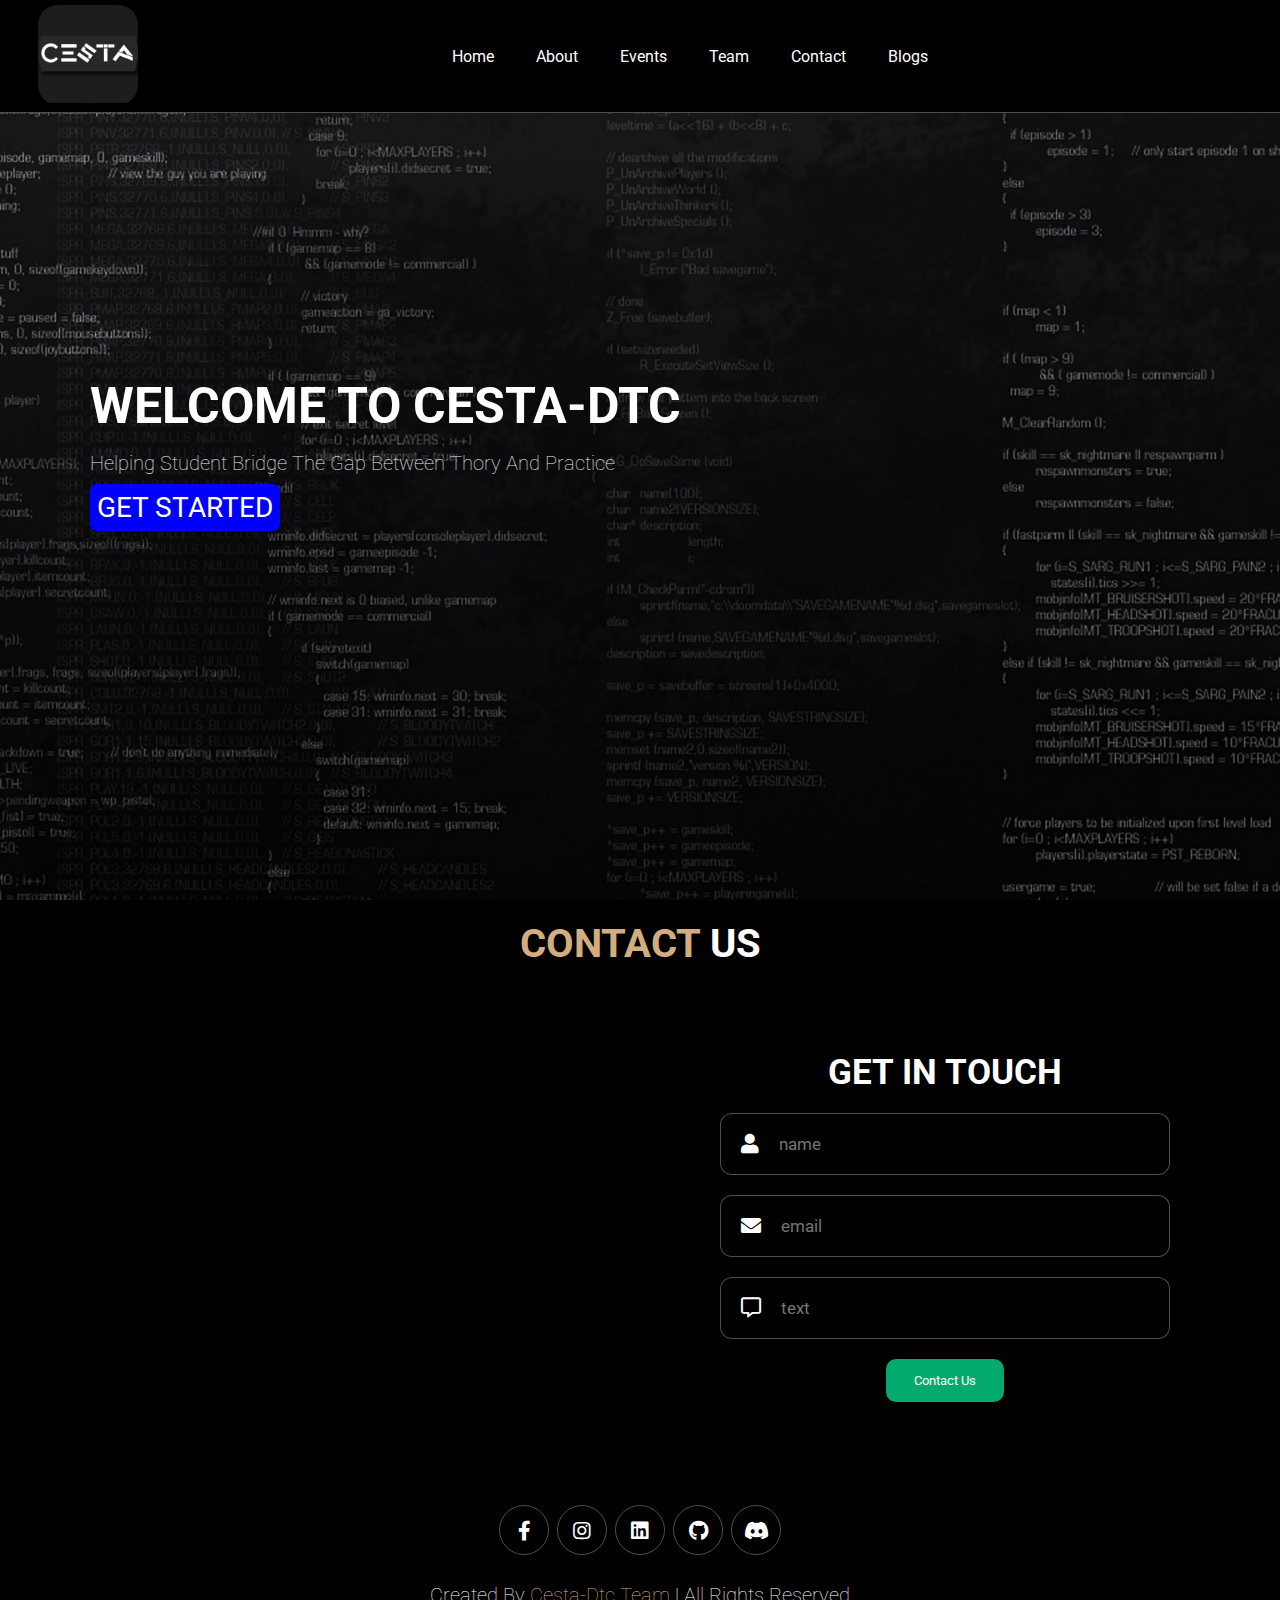
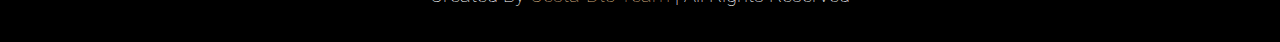
<file: index.html>
<!DOCTYPE html>
<html lang="en">

<head>
    <meta charset="UTF-8">
    <meta http-equiv="X-UA-Compatible" content="IE=edge">
    <meta name="viewport" content="width=device-width, initial-scale=1.0">
    <title>our Cesta website</title>
    <!-- font awesome cdn link  -->
    <link rel="stylesheet" href="https://cdnjs.cloudflare.com/ajax/libs/font-awesome/5.15.4/css/all.min.css">

    <!-- custom css file link  -->
    <link rel="stylesheet" href="Css/style.css">

</head>

<body>

    <!-- header section starts  -->

    <header class="header">

        <a href="#" class="logo">
            <img src="images/Cesta Logo.jpg" alt="">
        </a>

        <nav class="navbar">
            <a href="#home">home</a>
            <a href="about.html" target="_blank">about</a>
            <a href="event.html" target="_blank">events</a>
            <a href="team.html"target="_blank">Team</a>
            <a href="#contact">contact</a>
            <a href="blog.html" target="_blank">blogs</a>
        </nav>

        <div class="icons">
            <div class="fas fa-bars" id="menu-btn"></div>
        </div>

    </header>

    <!-- header section ends -->

    <!-- home section starts  -->
    
     <section class="home" id="home">

        <div class="content">
            <h3>WELCOME TO CESTA-DTC</h3>
            <p>helping student bridge the gap between thory and practice</p>
            <a href="https://forms.gle/VNdWDeQYE36ZvpDL8" class="btn">GET STARTED</a>
        </div>

    </section> 

    <!-- home section ends -->

    <section class="contact" id="contact">

        <h1 class="heading"> <span>contact</span> us </h1>

        <div class="row">
            <iframe
                src="https://www.google.com/maps/embed?pb=!1m18!1m12!1m3!1d3507.1602812419487!2d77.47405471440328!3d28.47471929795815!2m3!1f0!2f0!3f0!3m2!1i1024!2i768!4f13.1!3m3!1m2!1s0x390cebdaaaaaaaab%3A0xef507664000ad02f!2sDelhi%20Technical%20Campus!5e0!3m2!1sen!2sin!4v1662790748796!5m2!1sen!2sin"
                width="600" height="450" style="border:0;" allowfullscreen="" loading="lazy"
                referrerpolicy="no-referrer-when-downgrade"></iframe>
            <form method="POST" name="google-sheet">
                <h3>get in touch</h3>
                <div class="inputBox">
                    <span class="fas fa-user"></span>
                    <input type="text" placeholder="name" name="name">
                </div>
                <div class="inputBox">
                    <span class="fas fa-envelope"></span>
                    <input type="email" placeholder="email" name="email">
                </div>
                <div class="inputBox">
                    <span class="far fa-comment-alt"></span>
                    <input type="text" placeholder="text" name="text">
                </div>
                <button type="submit" class="btn" name="submit">contact us</button>
            </form>

        </div>
        <script>
            const scriptURL = 'https://script.google.com/macros/s/AKfycbz7lAosodSD-V6cBgMZ0WAo_YsvTln0lBKECK5NUUzPAsW_QoCiKyj_T21NyO-RPtwh/exec'
            const form = document.forms['google-sheet']

            form.addEventListener('submit', e => {
                e.preventDefault()
                fetch(scriptURL, { method: 'POST', body: new FormData(form) })
                    .then(response => alert("Thanks for Contacting us..! We Will Contact You Soon..."))
                    .catch(error => console.error('Error!', error.message))
            })
        </script>
    </section>

    <!-- contact section ends -->


    <!-- footer section starts  -->

    <section class="footer">

        <div class="share">
            <a href="https://www.facebook.com/cestadtc" class="fab fa-facebook-f"></a>
            <a href="https://instagram.com/cesta_dtc?igshid=YmMyMTA2M2Y=" class="fab fa-instagram"></a>
            <a href="https://www.linkedin.com/company/cesta-computer-science-club-of-delhi-technical-campus/"
                class="fab fa-linkedin"></a>
            <a href="https://github.com/cestasociety" class="fab fa-github"></a>
            <a href="https://discord.gg/knZuyUsU" class="fab fa-discord"></a>
        </div>

        <div class="credit">created by <span>Cesta-dtc team</span> | all rights reserved</div>

    </section>

    <!-- footer section ends -->

    <!-- custom js file link  -->
    <script src="js/script.js"></script>

</body>

</html>
</file>
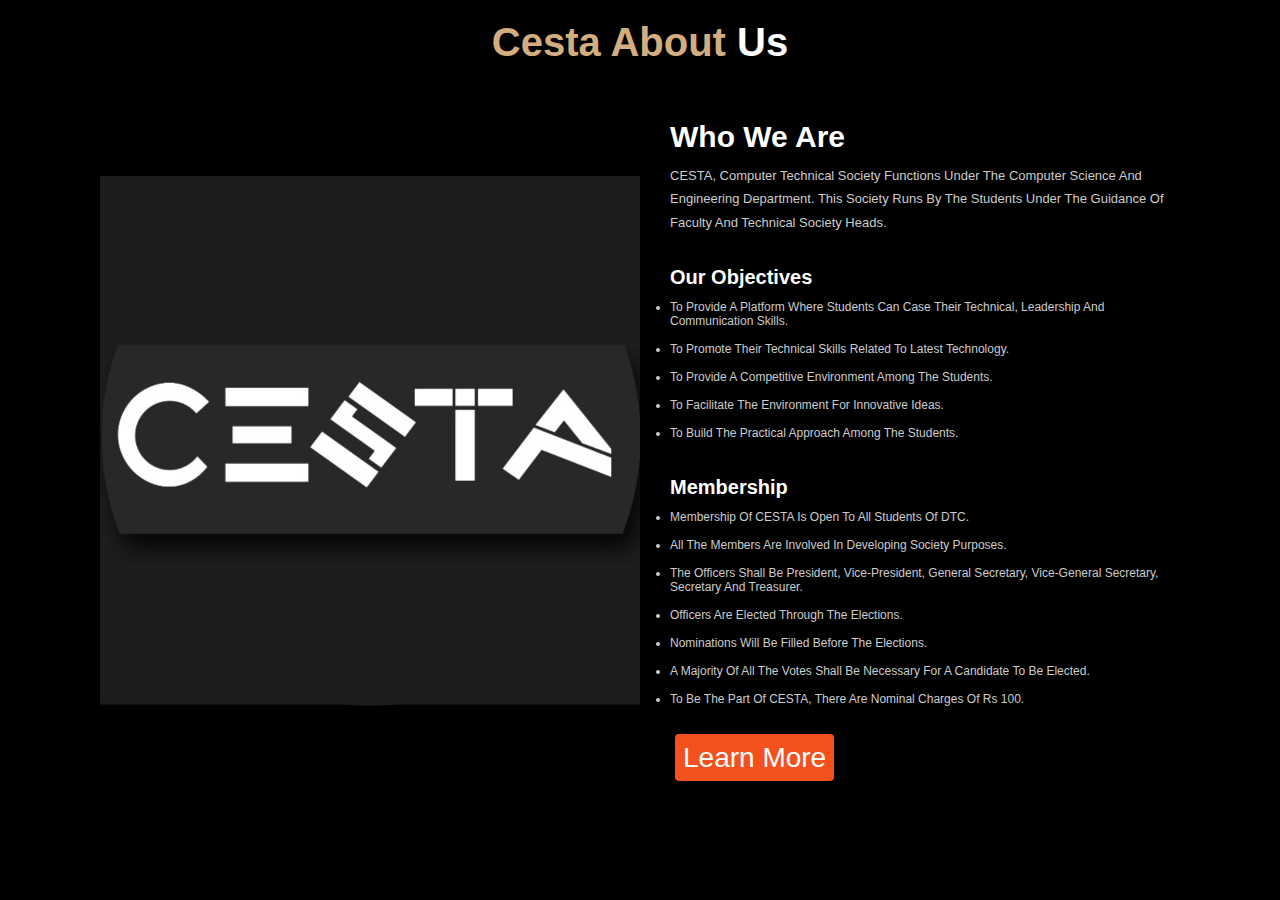
<file: about.html>
<!DOCTYPE html>
<html lang="en">
<head>
    <meta charset="UTF-8">
    <meta http-equiv="X-UA-Compatible" content="IE=edge">
    <meta name="viewport" content="width=device-width, initial-scale=1.0">
    <title>Document</title>
    <link rel="stylesheet" href="Css/about.css">
</head>
<body>
    
    <section class="about" id="about">

        <h1 class="heading"> <span><u>Cesta about </u></span><u> us </u></h1>

        <div class="row">

            <div class="image">
                <img src="images/Cesta Logo.jpg" alt="">
            </div>
            <div class="content">
                <h3>Who We Are</h3>
                <p>CESTA, Computer Technical Society functions under the Computer
                    Science and Engineering Department. This society runs by the
                    students under the guidance of faculty and technical society heads.
                </p> <br><br>
                <h4>Our Objectives</h4><br>

                <ul>
                    <li>To provide a platform where students can case their technical,
                        leadership and communication skills.</li><br>
                    <li>To promote their technical skills related to latest technology.</li><br>
                    <li>To provide a competitive environment among the students.</li><br>
                    <li>To facilitate the environment for innovative ideas.</li><br>
                    <li>To build the Practical Approach among the students.</li><br>
                </ul><br><br>
                <h4>Membership</h4><br>
                <ul>
                    <li>Membership of CESTA is open to all students of DTC.</li><br>
                    <li>All the members are involved in developing society purposes.</li><br>
                    <li>The officers shall be President, Vice-President, General
                        Secretary, Vice-General Secretary, Secretary and Treasurer.</li><br>
                    <li>Officers are elected through the elections.</li><br>
                    <li>Nominations will be filled before the elections.</li><br>
                    <li>A majority of all the votes shall be necessary for a candidate to
                        be elected.</li><br>
                    <li>To be the part of CESTA, there are nominal charges of Rs 100.</li><br>
                </ul><br><br>
                <a href="#" class="btn"><span>learn more</span></a>
            </div>

        </div>

    </section>

</body>
</html>
</file>
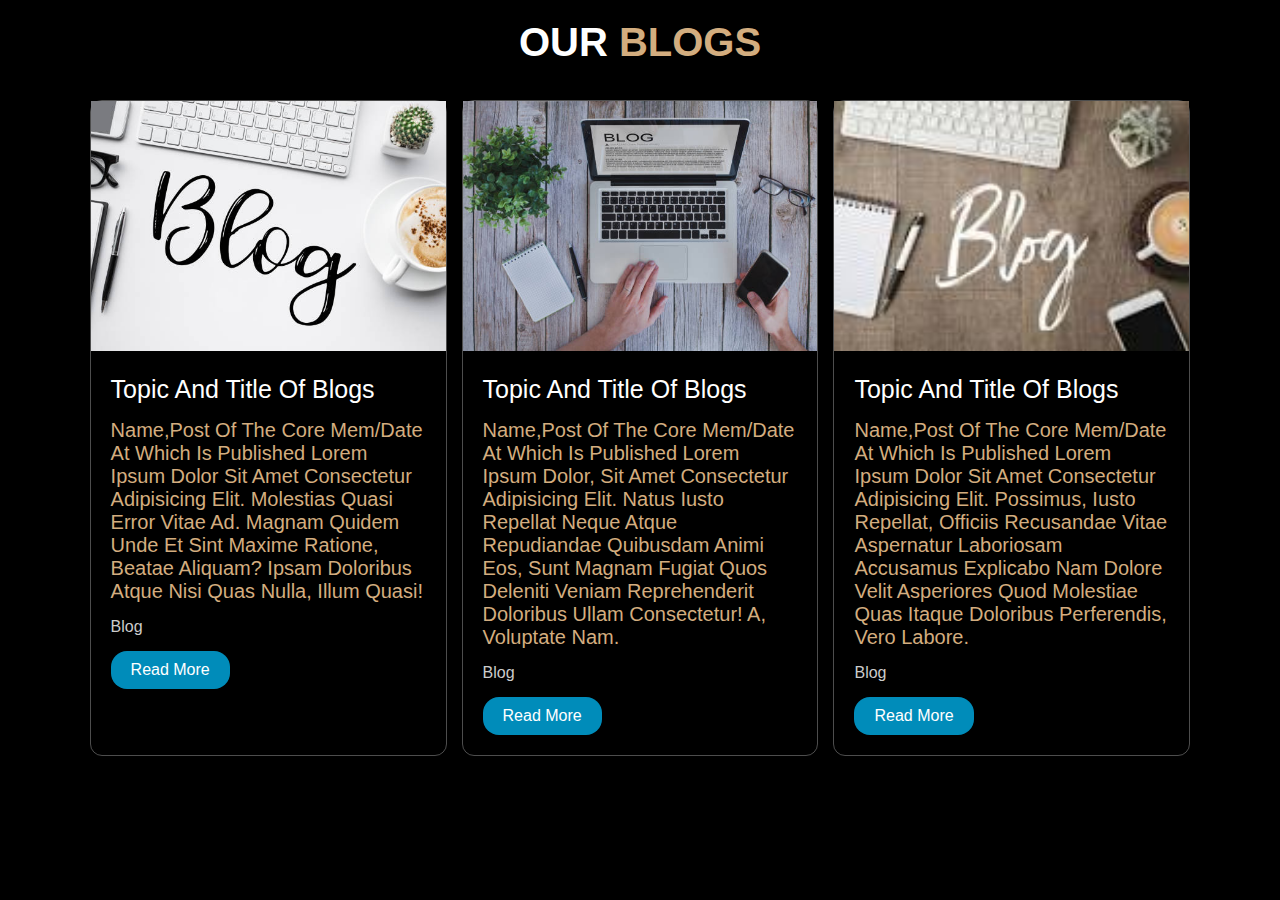
<file: blog.html>
<!DOCTYPE html>
<html lang="en">
<head>
    <meta charset="UTF-8">
    <meta http-equiv="X-UA-Compatible" content="IE=edge">
    <meta name="viewport" content="width=device-width, initial-scale=1.0">
    <title>Document</title>
    <link rel="stylesheet" href="Css/blog.css">
</head>
<body>
    <section class="blogs" id="blogs">

        <h1 class="heading"> our <span>blogs</span> </h1>

        <div class="box-container">

            <div class="box">
                <div class="image">
                    <img src="images/blog-1.jpg" alt="">
                </div>
                <div class="content">
                    <a href="#" class="title">topic and title of blogs</a>
                    <span>name,post of the core mem/date at which is published
                        Lorem ipsum dolor sit amet consectetur adipisicing elit. Molestias quasi error vitae ad. Magnam
                        quidem unde et sint maxime ratione, beatae aliquam? Ipsam doloribus atque nisi quas nulla, illum
                        quasi!
                    </span>
                    <p>blog </p>
                    <a href="#" class="btn">read more</a>
                </div>
            </div>

            <div class="box">
                <div class="image">
                    <img src="images/blog-2.jpg" alt="">
                </div>
                <div class="content">
                    <a href="#" class="title">topic and title of blogs</a>
                    <span>name,post of the core mem/date at which is published
                        Lorem ipsum dolor, sit amet consectetur adipisicing elit. Natus iusto repellat neque atque
                        repudiandae quibusdam animi eos, sunt magnam fugiat quos deleniti veniam reprehenderit doloribus
                        ullam consectetur! A, voluptate nam.
                    </span>
                    <p>blog </p>
                    <a href="#" class="btn">read more</a>
                </div>
            </div>

            <div class="box">
                <div class="image">
                    <img src="images/blog-3.jpg" alt="">
                </div>
                <div class="content">
                    <a href="#" class="title">topic and title of blogs</a>
                    <span>name,post of the core mem/date at which is published
                        Lorem ipsum dolor sit amet consectetur adipisicing elit. Possimus, iusto repellat, officiis
                        recusandae vitae aspernatur laboriosam accusamus explicabo nam dolore velit asperiores quod
                        molestiae quas itaque doloribus perferendis, vero labore.
                    </span>
                    <p>blog </p>
                    <a href="#" class="btn">read more</a>
                </div>
            </div>

        </div>

    </section>
</body>
</html>
</file>
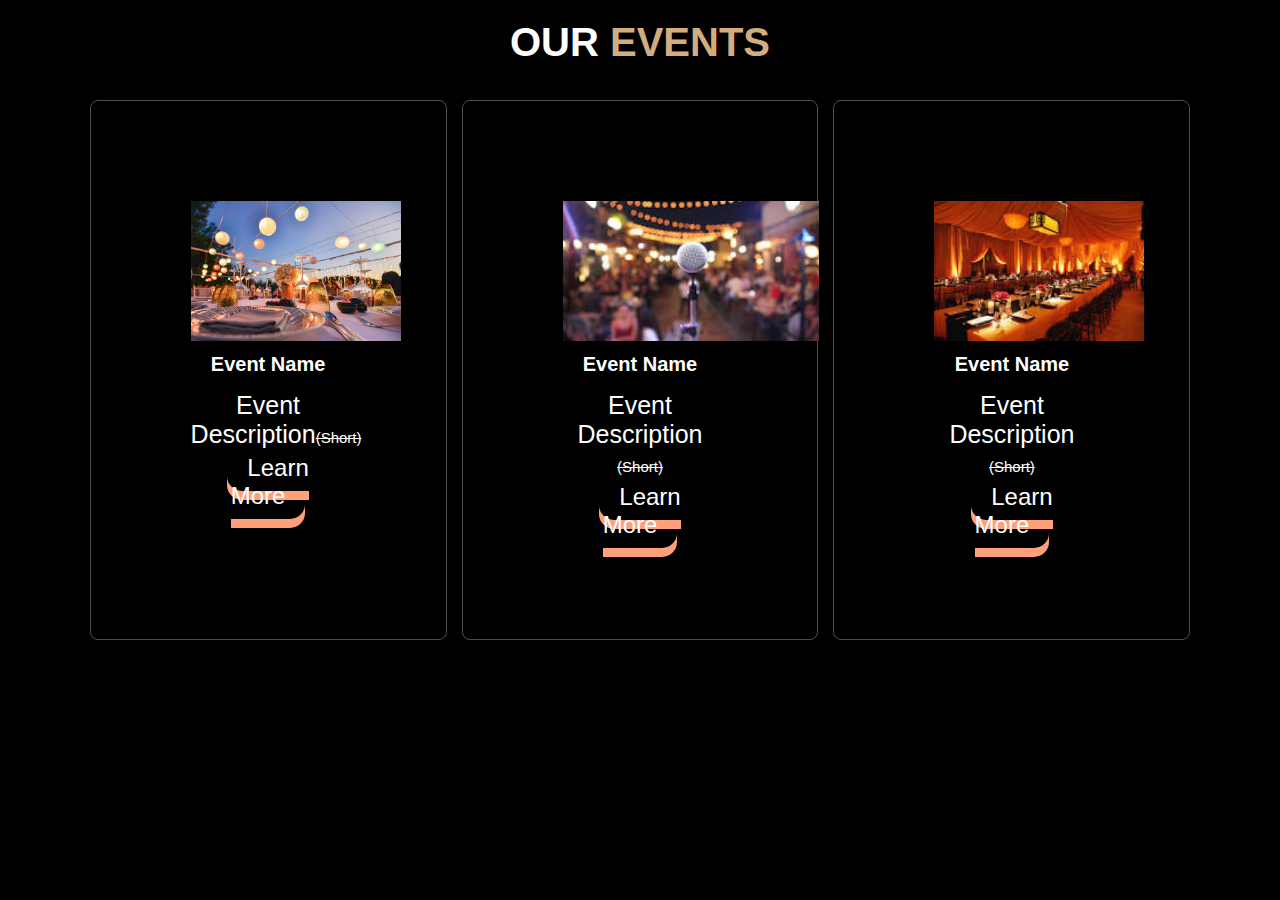
<file: event.html>
<!DOCTYPE html>
<html lang="en">
<head>
    <meta charset="UTF-8">
    <meta http-equiv="X-UA-Compatible" content="IE=edge">
    <meta name="viewport" content="width=device-width, initial-scale=1.0">
    <title>Document</title>
    <link rel="stylesheet" href="Css/event.css">
</head>
<body>
    <section class="events" id="events">

        <h1 class="heading"> our <span>events</span> </h1>

        <div class="box-container">

            <div class="box">
                <img src="images/event-1.jpg" alt="">
                <h3>event name</h3>
                <div class="description">event description<span>(short)</span></div>
                <a href="#" class="btn">learn more</a>
            </div>

            <div class="box">
                <img src="images/event-2.jpg" alt="">
                <h3>event name</h3>
                <div class="description">event description <span>(short)</span></div>
                <a href="#" class="btn">learn more</a>
            </div>

            <div class="box">
                <img src="images/event-3.jpg" alt="">
                <h3>event name</h3>
                <div class="description">event description <span>(short)</span></div>
                <a href="#" class="btn">learn more</a>
            </div>

        </div>

    </section>
</body>
</html>
</file>
<file: Css/style.css>
@import url('https://fonts.googleapis.com/css2?family=Roboto:wght@100;300;400;500;700&display=swap');

:root{
    --main-color:#d3ad7f;
    --white:#fff;
    --bg:black;
    --border:.1rem solid rgba(255,255,255,.3);
}

*{
    font-family: 'Roboto', sans-serif;
    margin:0; padding:0;
    box-sizing: border-box;
    outline: none; border:none;
    text-decoration: none;
    text-transform: capitalize;
    transition: .2s linear;
}

html{
    font-size: 62.5%;
    overflow-x: hidden;
    scroll-padding-top: 9rem;
    scroll-behavior: smooth;
}

html::-webkit-scrollbar{
    width: .8rem;
}

html::-webkit-scrollbar-track{
    background: transparent;
}

html::-webkit-scrollbar-thumb{
    background: #fff;
    border-radius: 5rem;
}

body{
    background: var(--bg);
}

section{
    padding:2rem 7%;
}

.heading{
    text-align: center;
    color:#fff;
    text-transform: uppercase;
    padding-bottom: 3.5rem;
    font-size: 4rem;
}

.heading span{
    color:var(--main-color);
    text-transform: uppercase;
}

.header{
    background: black;
    display: flex;
    align-items: center;
    justify-content: space-between;
    padding:0.5rem 3%;
    border-bottom: var(--border);
    position: fixed;
    top:0; left: 0; right: 0;
    z-index: 1000;
}

.header .logo img{
    height: 10rem;
    border-radius: 20px;
}

.header .navbar a{
    margin:0 2rem;
    font-size: 1.6rem;
    color:white;
}
.header .navbar a:hover{
    
        color: red;
        font-size: 150%;
        /*text-decoration: underline;*/

}

.header .icons div{
    color:#fff;
    cursor: pointer;
    font-size: 2.5rem;
    margin-left: 2rem;
}

.header .icons div:hover{
    color:var(--main-color);
}

#menu-btn{
    display: none;
}
.home{
    min-height: 100vh;
    display: flex;
    align-items: center;
    background:url(../images/home.jpg) no-repeat;
    background-size: cover;
    background-position: center;
}

.home .content{
    max-width: 60rem;
}

.home .content h3{
    font-size: 5rem;
    text-transform: uppercase;
    color:#fff;
}

.home .content p{
    font-size: 2rem;
    font-weight: lighter;
    line-height: 1.8;
    padding:1rem 0;
    color:#eee;
}
.home .content .btn {
    position: relative;
    background-color: blue;
    border-radius: 7px;
    font-size: 28px;
    color: #FFFFFF;
    padding: 7px;
    width: 160px;
    text-align: center;
    -webkit-transition-duration: 0.4s; /* Safari */
    transition-duration: 0.4s;
    text-decoration: none;
    overflow: hidden;
    cursor: pointer;
  }
  
  .home .content .btn:after {
    content: "";
    background: lightblue;
    display: block;
    position: absolute;
    padding-top: 300%;
    padding-left: 350%;
    margin-left: -20px!important;
    margin-top: -120%;
    opacity: 0;
    transition: all 0.8s
  }
  
  .home .content .btn:active:after {
    padding: 0;
    margin: 0;
    opacity: 1;
    transition: 0s
  }
.contact .row{
    display: flex;
    background:var(--black);
    flex-wrap: wrap;
    gap:1rem;
}

.contact .row .map{
    flex:1 1 45rem;
    width: 100%;
    object-fit: cover;
}

.contact .row form{
    flex:1 1 45rem;
    padding:5rem 2rem;
    text-align: center;
}

.contact .row form h3{
    text-transform: uppercase;
    font-size: 3.5rem;
    color:#fff;
}

.contact .row form .inputBox{
    display: flex;
    align-items: center;
    margin-top: 2rem;
    margin-bottom: 2rem;
    background:var(--bg);
    border:var(--border);
    border-radius: 12px; 
}

.contact .row form .inputBox span{
    color:#fff;
    font-size: 2rem;
    padding-left: 2rem;
}

.contact .row form .inputBox input{
    width: 100%;
    padding:2rem;
    font-size: 1.7rem;
    color:#fff;
    text-transform: none;
    background:none;
}
.contact .row form button{
  border: none;
  color: white;
  padding: 14px 28px; 
  cursor: pointer;
}
.contact .row form button{
    background-color: #04AA6D;
    border-radius: 10px; 
}
.contact .row form button:hover{
    background-color: #46a049;
}

.footer{
    background:var(--black);
    text-align: center;
}

.footer .share{
    padding:1rem 0;
}

.footer .share a{
    height: 5rem;
    width: 5rem;
    line-height: 5rem;
    font-size: 2rem;
    color:#fff;
    border:var(--border);
    margin:.3rem;
    border-radius: 50%;
}

.footer .share a:hover{
    background-color: var(--main-color);
}

.footer .credit{
    font-size: 2rem;
    color:#fff;
    font-weight: lighter;
    padding:1.5rem;
}

.footer .credit span{
    color:var(--main-color);
}













/* media queries  */
@media (max-width:991px){

    html{
        font-size: 55%;
    }

    .header{
        padding:1.5rem 2rem;
    }

    section{
        padding:2rem;
    }

}

@media (max-width:768px){

    #menu-btn{
        display: inline-block;
    }

    .header .navbar{
        position: absolute;
        top:100%; right: -100%;
        background: #fff;
        width: 30rem;
        height: calc(100vh - 9.5rem);
    }

    .header .navbar.active{
        right:0;
    }

    .header .navbar a{
        color:var(--black);
        display: block;
        margin:1.5rem;
        padding:.5rem;
        font-size: 2rem;
    }

    .home{
        background-position: left;
        justify-content: center;
        text-align: center;
    }

    .home .content h3{
        font-size: 4.5rem;
    }

    .home .content p{
        font-size: 1.5rem;
    }

}

@media (max-width:450px){

    html{
        font-size: 50%;
    }

}
</file>
<file: Css/about.css>
:root{
    --main-color:#d3ad7f;
    --white:#fff;
    --bg:black;
    --border:.1rem solid rgba(255,255,255,.3);
}

*{
    font-family: 'Roboto', sans-serif;
    margin:0; 
    padding:0;
    box-sizing: border-box;
    outline: none; border:none;
    text-decoration: none;
    text-transform: capitalize;
    transition: .2s linear;
}

html{
    font-size: 62.5%;
    overflow-x: hidden;
    scroll-padding-top: 9rem;
    scroll-behavior: smooth;
}

html::-webkit-scrollbar{
    width: .8rem;
}

html::-webkit-scrollbar-track{
    background: transparent;
}

html::-webkit-scrollbar-thumb{
    background: #fff;
    border-radius: 5rem;
}

body{
    background: var(--bg);
}

section{
    padding:2rem 7%;
}
.heading{
    text-align: center;
    color:#fff;
    text-transform: uppercase;
    padding-bottom: 3.5rem;
    font-size: 4rem;
}

.heading span{
    color:var(--main-color);
    text-transform: uppercase;
}
.about .row{
    display: flex;
    align-items: center;
    background:var(--black);
    flex-wrap: wrap;
}

.about .row .image{
    flex:1 1 45rem;
    margin: 25px 10px;
}

.about .row .image img{
    width: 100%;
    
}
.about .row .content{
    flex:1 1 45rem;
    padding:2rem;
}

.about .row .content h3{
    font-size: 3rem;
    color:#fff;
}

.about .row .content p{
    font-size: 1.3rem;
    color:#ccc;
    padding:1rem 0;
    line-height: 1.8;
}
.about .row .content h4{
    font-size: 2rem;
    color:#fff;
}
.about .row .content ul{
    font-size: 1.2rem;
    color:#ccc;
}
.about .row .content .btn{
    border-radius: 4px;
    background-color: #f4511e;
    border: none;
    color: #FFFFFF;
    text-align: center;
    font-size: 28px;
    padding: 8px;
    width: 200px;
    transition: all 0.5s;
    cursor: pointer;
    margin: 5px;
}
.about .row .content .btn span{
    cursor: pointer;
  display: inline-block;
  position: relative;
  transition: 0.5s
}
.about .row .content .btn span:after{
    content: '\00bb';
  position: absolute;
  opacity: 0;
  top: 0;
  right: -20px;
  transition: 0.5s;
}
.about .row .content .btn:hover span{
    padding-right: 25px;
}
.about .row .content .btn:hover span{
    opacity: 1;
    right: 0;
}
</file>
<file: Css/blog.css>
:root{
    --main-color:#d3ad7f;
    --white:#fff;
    --bg:black;
    --border:.1rem solid rgba(255,255,255,.3);
}

*{
    font-family: 'Roboto', sans-serif;
    margin:0; padding:0;
    box-sizing: border-box;
    outline: none; border:none;
    text-decoration: none;
    text-transform: capitalize;
    transition: .2s linear;
}

html{
    font-size: 62.5%;
    overflow-x: hidden;
    scroll-padding-top: 9rem;
    scroll-behavior: smooth;
}

html::-webkit-scrollbar{
    width: .8rem;
}

html::-webkit-scrollbar-track{
    background: transparent;
}

html::-webkit-scrollbar-thumb{
    background: #fff;
    border-radius: 5rem;
}

body{
    background: var(--bg);
}

section{
    padding:2rem 7%;
}
.heading{
    text-align: center;
    color:#fff;
    text-transform: uppercase;
    padding-bottom: 3.5rem;
    font-size: 4rem;
}

.heading span{
    color:var(--main-color);
    text-transform: uppercase;
}
.blogs .box-container{
    display: grid;
    grid-template-columns: repeat(auto-fit, minmax(30rem, 1fr));
    gap:1.5rem;
}

.blogs .box-container .box{
    border:var(--border);  
    border-radius: 12px;   
}

.blogs .box-container .box .image{
    height: 25rem;
    overflow:hidden;
    width: 100%;
}

.blogs .box-container .box .image img{
    height: 100%;
    object-fit: cover;
    width: 100%;
}

.blogs .box-container .box:hover .image img{
    transform: scale(1.2);
}

.blogs .box-container .box .content{
    padding:2rem;
}

.blogs .box-container .box .content .title{
    font-size: 2.5rem;
    line-height: 1.5;
    color:#fff;
}

.blogs .box-container .box .content .title:hover{
    color:var(--main-color);
}

.blogs .box-container .box .content span{
    color:var(--main-color);
    display: block;
    padding-top: 1rem;
    font-size: 2rem;
}

.blogs .box-container .box .content p{
    font-size: 1.6rem;
    line-height: 1.8;
    color:#ccc;
    padding:1rem 0;
}
.blogs .box-container .box .content .btn{
    background-color: #008CBA; /* Green */
  border: none;
  color: white;
  padding: 10px 20px;
  text-align: center;
  text-decoration: none;
  display: inline-block;
  font-size: 16px;
  border-radius: 16px; 
}
</file>
<file: Css/event.css>
:root{
    --main-color:#d3ad7f;
    --white:#fff;
    --bg:black;
    --border:.1rem solid rgba(255,255,255,.3);
}

*{
    font-family: 'Roboto', sans-serif;
    margin:0; padding:0;
    box-sizing: border-box;
    outline: none; border:none;
    text-decoration: none;
    text-transform: capitalize;
    transition: .2s linear;
}

html{
    font-size: 62.5%;
    overflow-x: hidden;
    scroll-padding-top: 9rem;
    scroll-behavior: smooth;
}

html::-webkit-scrollbar{
    width: .8rem;
}

html::-webkit-scrollbar-track{
    background: transparent;
}

html::-webkit-scrollbar-thumb{
    background: #fff;
    border-radius: 5rem;
}

body{
    background: var(--bg);
}

section{
    padding:2rem 7%;
}
.heading{
    text-align: center;
    color:#fff;
    text-transform: uppercase;
    padding-bottom: 3.5rem;
    font-size: 4rem;
}

.heading span{
    color:var(--main-color);
    text-transform: uppercase;
}
.events .box-container{
    display: grid;
    grid-template-columns: repeat(auto-fit, minmax(30rem, 1fr));
    gap:1.5rem;
}

.events .box-container .box{
    padding:10rem;
    text-align: center;
    border:var(--border);  
    border-radius: 8px;  
}

.events .box-container .box img{
    height: 14rem;
    clip-path: ellipse(50%)
}

.events .box-container .box h3{
    color: #fff;
    font-size: 2rem;
    padding:1rem 0;
}

.events .box-container .box .description{
    color: #fff;
    font-size: 2.5rem;
    padding:.5rem 0;
}

.events .box-container .box .description span{
    font-size: 1.5rem;
    text-decoration: line-through;
    font-weight: lighter;
}

.events .box-container .box:hover{
    background:gray;
}

.events .box-container .box:hover > *{
    color:var(--black);
}
.events .box-container .box .btn{
    padding: 10px 20px;
    font-size: 24px;
    text-align: center;
    cursor: pointer;
    outline: none;
    color: white;
    background-color: transparent;
    border-radius: 15px;
    box-shadow: 0 9px lightsalmon;
}
.events .box-container .box .btn:hover{
    background-color: #3e8e41
    
}
.events .box-container .box .btn:active{
    background-color: #3e8e41;
    box-shadow: 0 5px #666;
    transform: translateY(4px);
}
</file>
